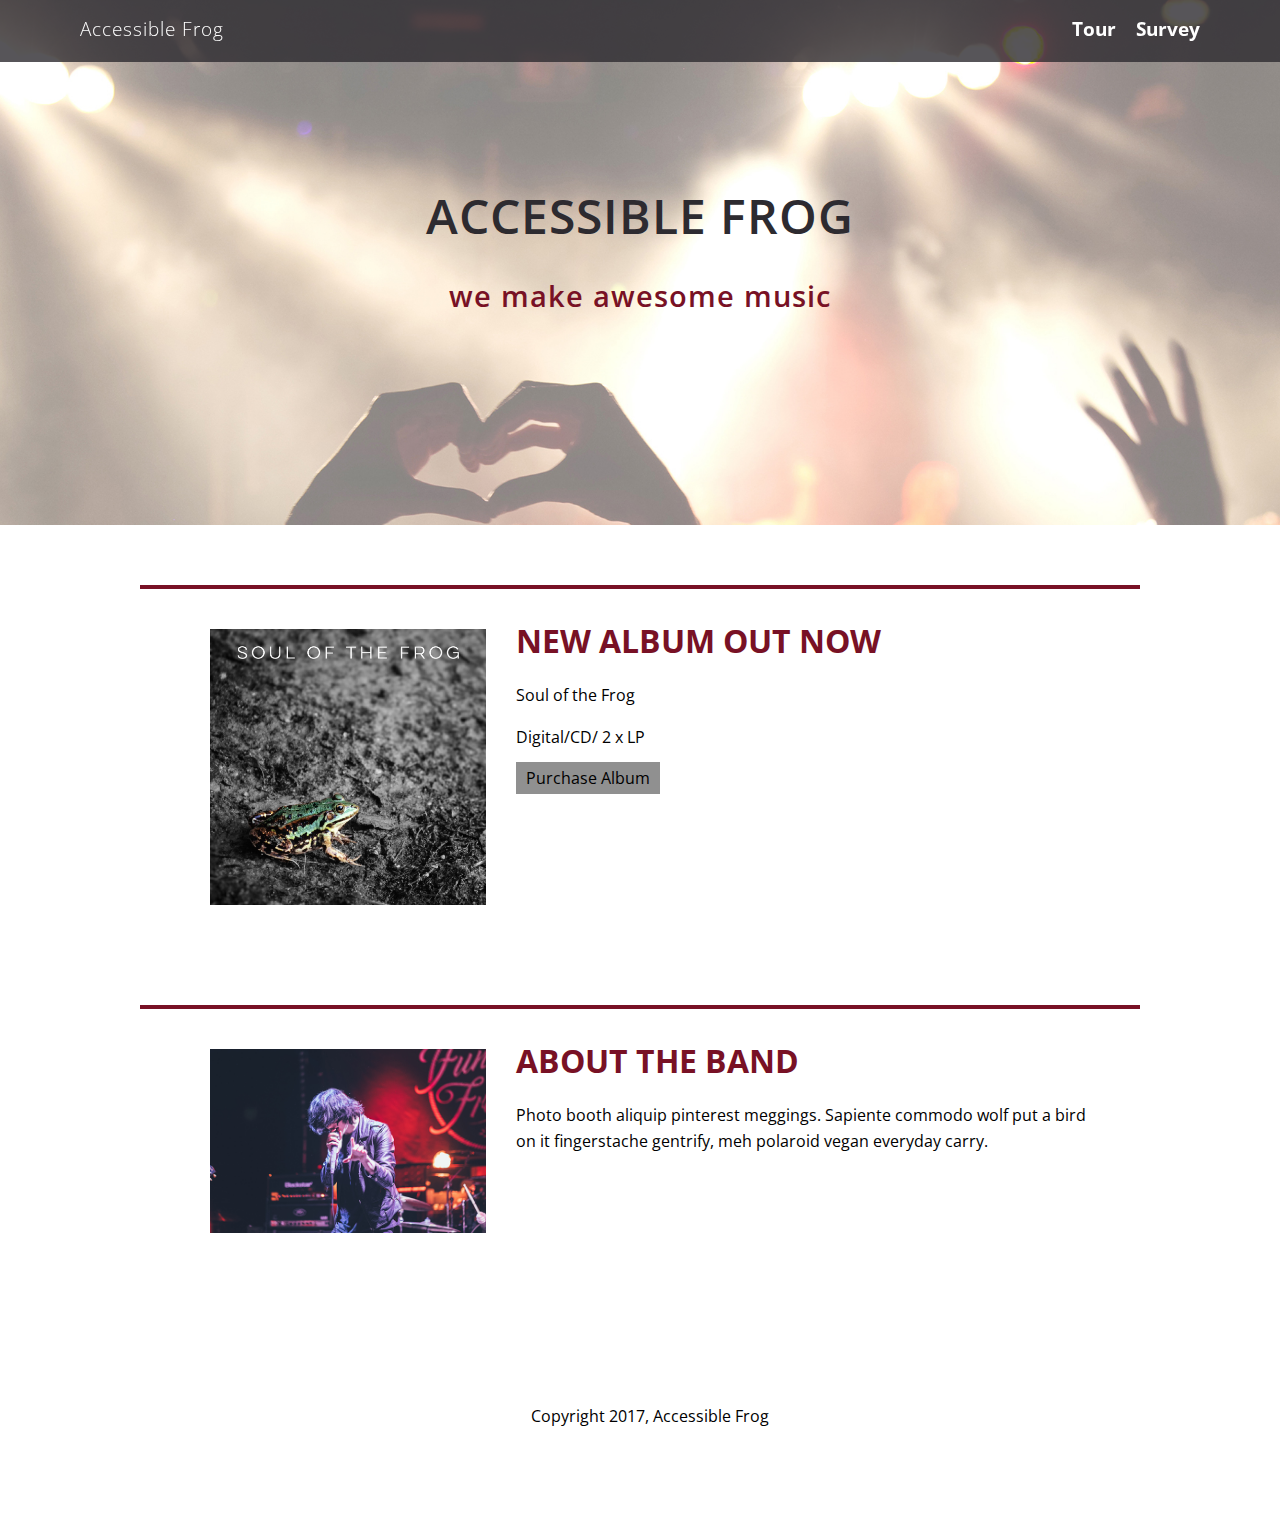
<file: index.html>
<!doctype html>
<html lang="en">
  <head>
      <meta charset="utf-8">
      <link href="css/styles.css" rel="stylesheet" type="text/css" />
      <meta name="viewport" content="width=device-width, initial-scale=1, maximum-scale=1, user-scalable=0"/>
      <link href='https://fonts.googleapis.com/css?family=Open+Sans:400,300,600' rel='stylesheet' type='text/css'>
      <title>Accessible Frog</title>
  </head>

  <body>
    <div class="main-nav">
      <nav role="navigation">
        <li class="name"><a href="#">Accessible Frog</a></li>
        <li><a href="tour.html">Tour</a></li>
        <li><a href="survey.html">Survey</a></li>
      </nav>
    </div>

    <header role="banner">
      <section id="headerText">
        <h1 class="name">Accessible Frog</h1>
        <p class="tagline">we make awesome music</p>
      </section>
    </header>

    <main role="main">
      <div class="card">
        <div class="flex">
          <img class="photo" src= "img/soul_of_the_frog.jpg" alt="soul of the frog album cover">
          <div class="information">
            <h1 class="heading">New album out now</h1>
            <p>Soul of the Frog</p>
            <p>Digital/CD/ 2 x LP</p>
            <a href="#" class="buy">Purchase Album</a>
          </div>
        </div>
      </div>

      <div class="card">
        <div class="flex">
          <img class="photo" src= "img/lead_singer.jpg" alt="concert stage leader singer">
          <div class="information">
            <h1 class="heading">About the band</h1>
            <p>Photo booth aliquip pinterest meggings. Sapiente commodo wolf put a bird on it fingerstache gentrify, meh polaroid vegan everyday carry.</p>
          </div>
        </div>
      </div>
    </main>

    <footer role="contentinfo">
      <ul>
        <li><a href="#" class="social twitter" alt="link user to twitter"></a></li>
        <li><a href="#" class="social youtube" alt="link user to youtube"></a></li>
        <li><a href="#" class="social spotify" alt="link user to spotify"></a></li>
      </ul>
      <p class="copyright">Copyright 2017, Accessible Frog</p>
    </footer>

  </body>
</html>
</file>
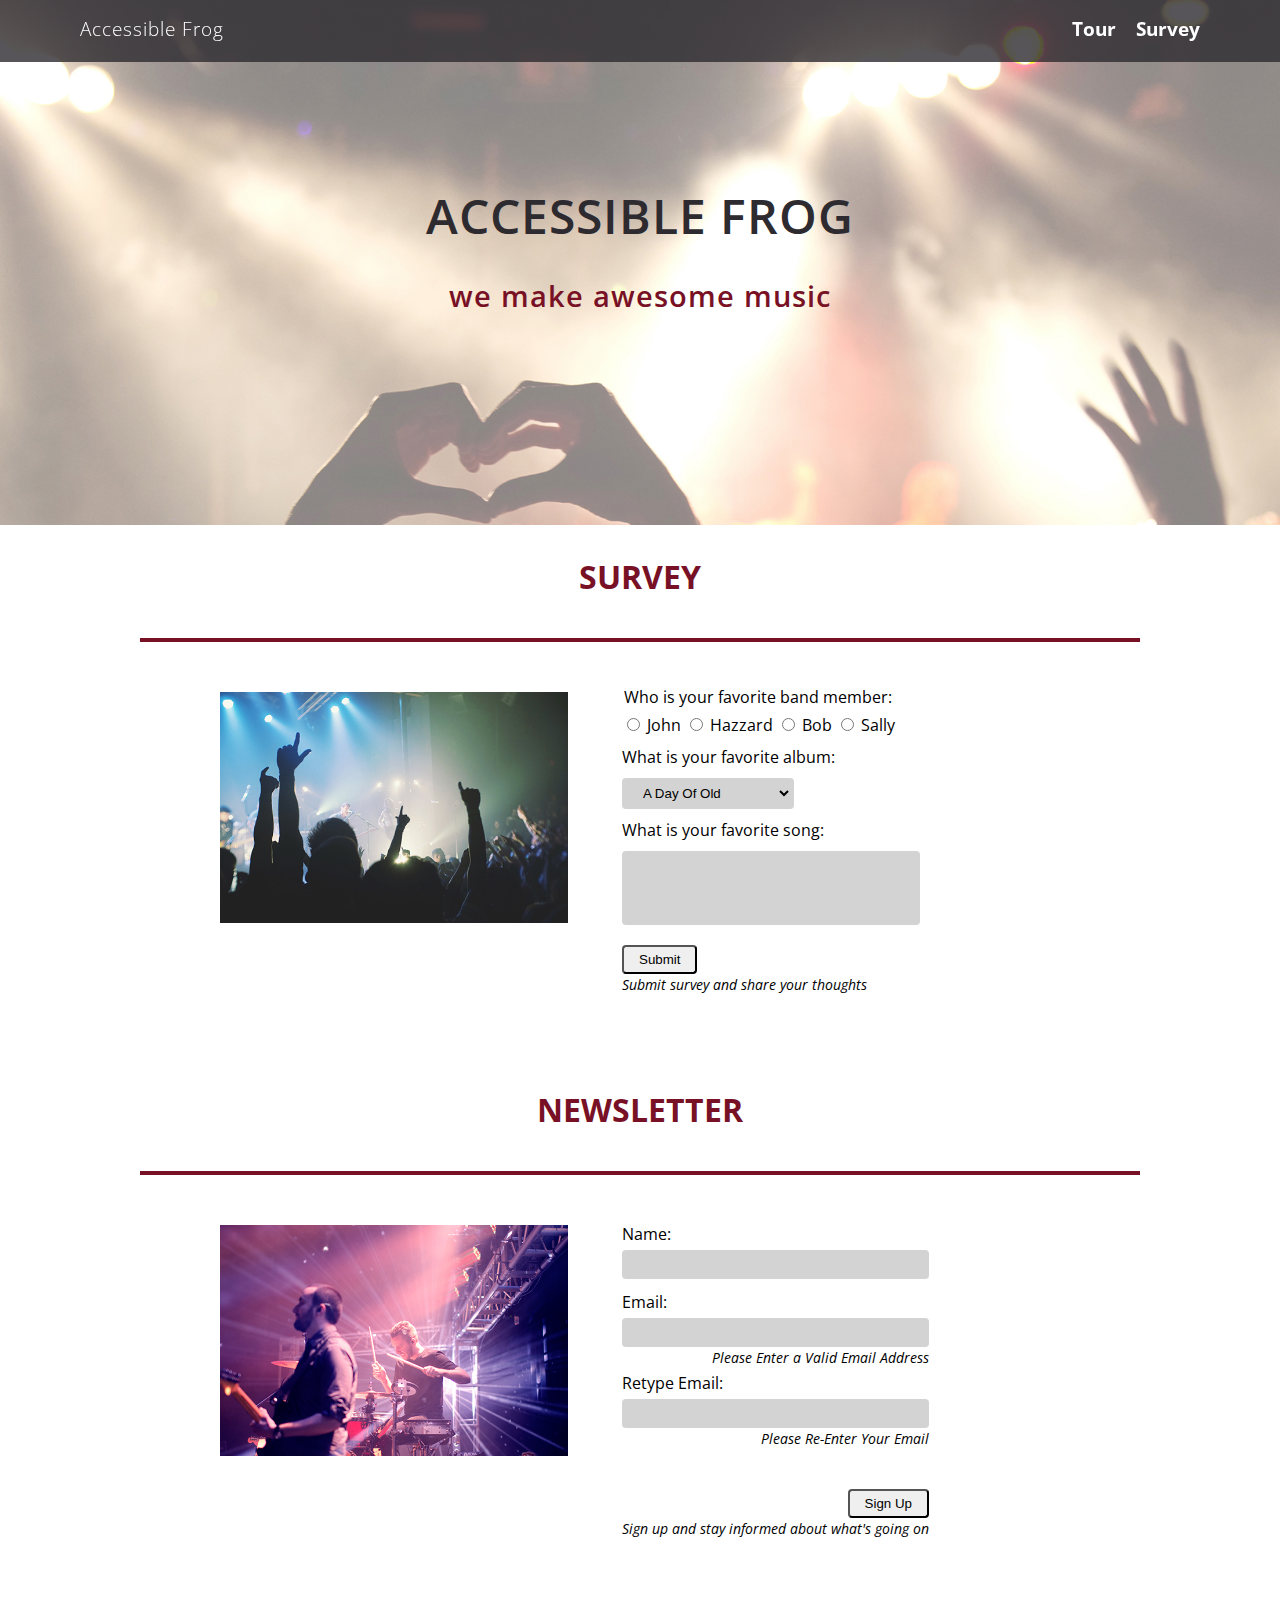
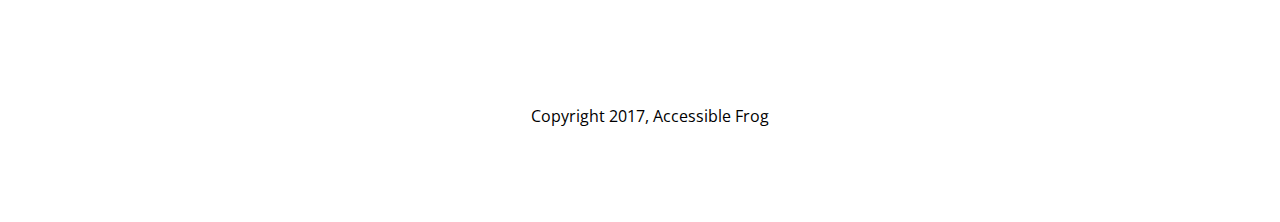
<file: survey.html>
<!doctype html>
<html lang="en">
  <head>
    <meta charset="utf-8">
    <link href="css/styles.css" rel="stylesheet" type="text/css" />
    <link href="css/survey.css" rel="stylesheet" type="text/css" />
    <meta name="viewport" content="width=device-width, initial-scale=1, maximum-scale=1, user-scalable=0"/>
    <link href='https://fonts.googleapis.com/css?family=Open+Sans:400,300,600' rel='stylesheet' type='text/css'>
    <title>Accessible Frog</title>
  </head>

  <body>
    <div class="main-nav">
      <nav role="navigation">
        <li class="name"><a href="index.html">Accessible Frog</a></li>
        <li><a href="tour.html">Tour</a></li>
        <li><a href="#">Survey</a></li>
      </nav>
    </div>

    <header role="banner">
      <section id="headerText">
        <h1 class="name">Accessible Frog</h1>
        <p class="tagline">we make awesome music</p>
      </section>
    </header>

    <main role="main">
      <h1 class="heading">Survey</h1>
      <div class="card">
        <div class="flex">
          <img class="photo" src= "img/concert01.jpg" alt="rock concert view from crowd">
          <div class="container">
          <form>
            <fieldset class="survey">
              <legend>Who is your favorite band member:</legend>
              <input type="radio" name="res" value="John"> John
              <input type="radio" name="res" value="Hazzard"> Hazzard
              <input type="radio" name="res" value="Bob"> Bob
              <input type="radio" name="res" value="Sally"> Sally

              <label for="albums">What is your favorite album:</label>
              <select id="albums" name="select">
                <option value="1">A Day Of Old</option>
                <option value="2">Diamond Fireworks</option>
                <option value="3">Enjoy Your Desire</option>
                <option value="4">Finding My Shadow</option>
                <option value="5">Heroic Forever</option>
                <option value="6">Midnight Fires</option>
                <option value="7">Music Of My Life</option>
                <option value="8">Party For An Angel</option>
                <option value="9">Song For Yesterday</option>
                <option value="10">Street Of The Rider</option>
                <option value="11">This Is For You</option>
              </select>

              <label for="favSong">What is your favorite song:</label>
              <textarea id="favSong"></textarea>

              <button type="submit" class="submitButton" aria-describedby="hint">Submit</button>
              <p id="hint">Submit survey and share your thoughts</p>
              </fieldset>
            <!-- </form> -->
          </div>
        </div>
      </div>
      <h1 class="heading">Newsletter</h1>
      <div class="card">
        <div class="flex">
          <img class="photo" src= "img/the_band.jpg" alt="rock concert view from stage">
            <div class="container">
              <fieldset class="newsletter">
                  <label for="nameInput">Name:</label>
                  <input type ="text" name="textfield" id="nameInput">
                  <label for="emailInput">Email:</label>
                  <input aria-describeby="hint" type ="text" name="textfield" id="emailInput">
                  <p id="hint">Please Enter a Valid Email Address</p>
                  <label for="emailVerifyInput">Retype Email:</label>
                  <input aria-describeby="hint" type ="text" name="textfield" id="emailVerifyInput">
                  <p id="hint">Please Re-Enter Your Email</p>
                  <br>
                  <button class="submitButton" type="submit" aria-describedby="hint">Sign Up</button>
                  <p id="hint">Sign up and stay informed about what's going on</p>

              </fieldset>
              </form>
            </div>
        </div>
      </div>
    </main>

    <footer role="contentinfo">
      <ul>
        <li><a href="#" class="social twitter" alt="link user to twitter"></a></li>
        <li><a href="#" class="social youtube" alt="link user to youtube"></a></li>
        <li><a href="#" class="social spotify" alt="link user to spotify"></a></li>
      </ul>
      <p class="copyright">Copyright 2017, Accessible Frog</p>
    </footer>
  </body>
</html>
</file>
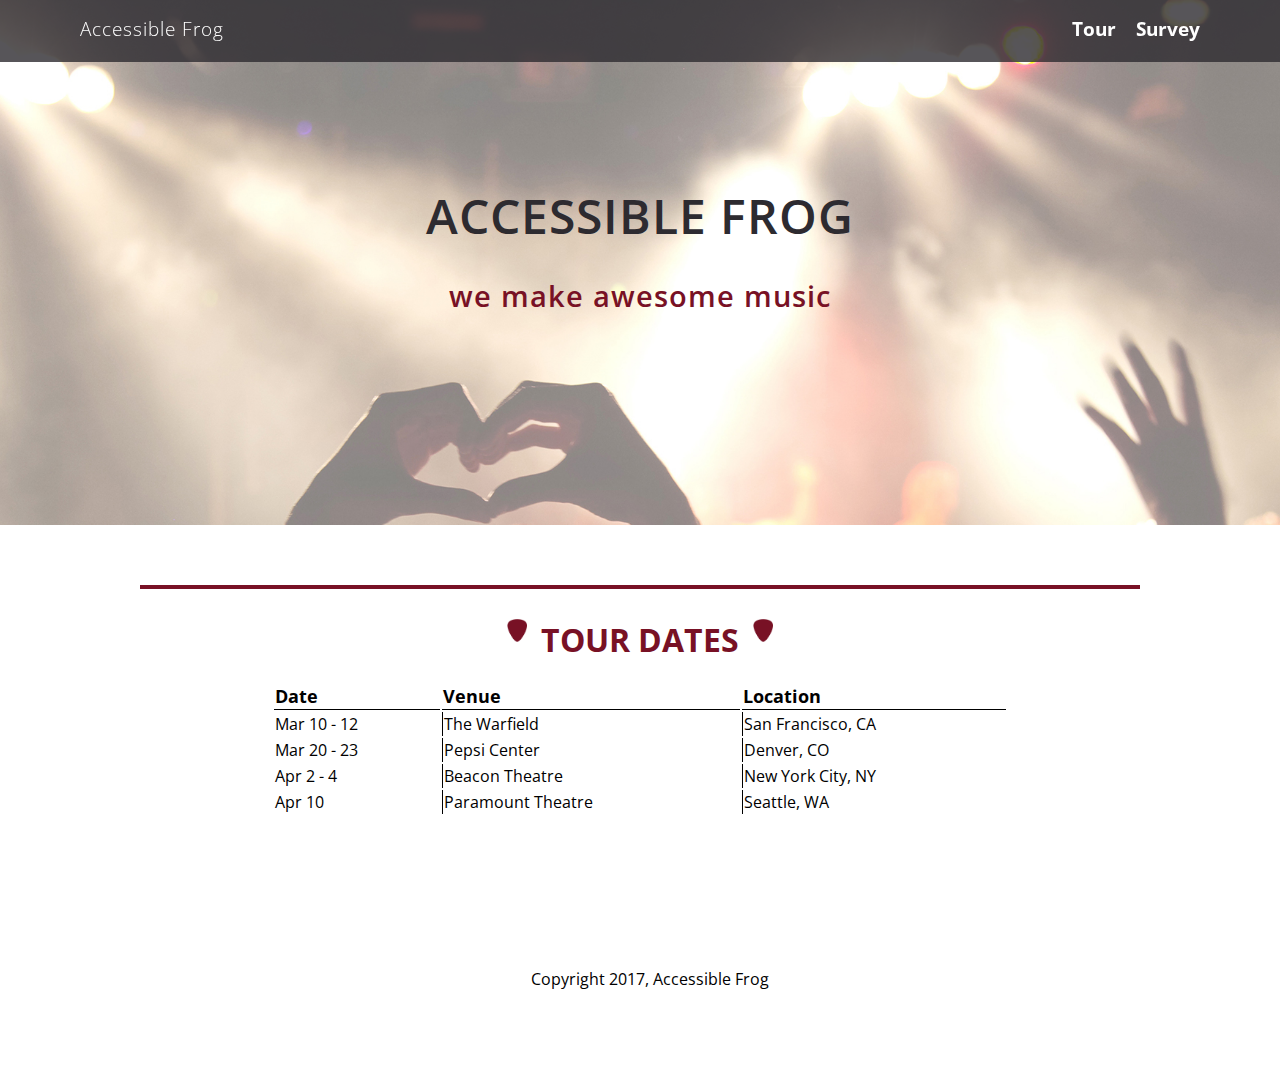
<file: tour.html>
<!doctype html>
<html lang="en">
  <head>
      <meta charset="utf-8">
      <link href="css/styles.css" rel="stylesheet" type="text/css" />
      <link href="css/tour.css" rel="stylesheet" type="text/css" />
      <meta name="viewport" content="width=device-width, initial-scale=1, maximum-scale=1, user-scalable=0"/>
      <link href='https://fonts.googleapis.com/css?family=Open+Sans:400,300,600' rel='stylesheet' type='text/css'>
      <title>Accessible Frog</title>
  </head>

  <body>
    <div class="main-nav">
      <nav role="navigation">
        <li class="name"><a href="index.html">Accessible Frog</a></li>
        <li><a href="#">Tour</a></li>
        <li><a href="survey.html">Survey</a></li>
      </nav>
    </div>

    <header role="banner">
      <section id="headerText">
        <h1 class="name">Accessible Frog</h1>
        <p class="tagline">we make awesome music</p>
      </section>
    </header>

    <main role="main">
      <div class="card">
        <div class="flex">
        <!-- The following images are decorative for this project. -->
        <!-- Please see the project instructions for information on how to handle these. -->
        <table>
        <caption>
          <img class="pick" src="img/guitar_pick.png" alt="">
          <h1 class="heading">Tour Dates</h1>
          <img class="pick" src="img/guitar_pick.png" alt="">  
        </caption>
            <thead>
              <tr>
                <th scope="col">Date</th>
                <th scope="col">Venue</th>
                <th scope="col">Location</th>
              </tr>
            </thead>
            <tbody>
              <tr>
                <td>Mar 10 - 12</td>
                <td class="col-line">The Warfield</td>
                <td class="col-line">San Francisco, CA</td>
              </tr>
              <tr>
                <td>Mar 20 - 23</td>
                <td class="col-line">Pepsi Center</td>
                <td class="col-line">Denver, CO</td>
              </tr>
              <tr>
                <td>Apr 2 - 4</td>
                <td class="col-line">Beacon Theatre</td>
                <td class="col-line">New York City, NY</td>
              </tr>
              <tr>
                <td>Apr 10</td>
                <td class="col-line">Paramount Theatre</td>
                <td class="col-line">Seattle, WA</td>
              </tr>
            </tbody>
          </table>
        </div>
      </div>
    </main>
    
    <footer role="contentinfo">
      <ul>
        <li><a href="#" class="social twitter" alt="link user to twitter"></a></li>
        <li><a href="#" class="social youtube" alt="link user to youtube"></a></li>
        <li><a href="#" class="social spotify" alt="link user to spotify"></a></li>
      </ul>
      <p class="copyright">Copyright 2017, Accessible Frog</p>
    </footer>
  </body>
</html>
</file>
<file: css/styles.css>
/* Global Layout Set-up */
* {
  box-sizing: border-box;
}

body {
  margin: 0;
  padding: 0;
  text-align: center;
  font-family: 'Open Sans', sans-serif;
  color: #000;
  background: #fff;
}

/* Link Styles */

a {
  text-decoration: none;
  color: #999;
}

a:hover {
  color: #999;
}

/* Section Styles */

.main-nav {
  width: 100%;
  background: rgba(45, 43, 48, 0.8);
  min-height: 30px;
  padding: 10px;
  position: fixed;
  text-align: center;
  z-index: 200;
}

nav {
  display: flex;
  justify-content: space-around;
  font-weight: 700;
  list-style-type: none;
  margin: 0 auto;
  padding: 0;
}

nav .name {
  display: block;
  margin-right: auto;
  color: #fff;
  letter-spacing: 1px;
}

nav li {
  padding: 5px 10px 10px 10px;
}

nav a {
  transition: all .5s;
  color: #fff;
}

nav a:hover {
  color: grey;
}

header {
  position: relative;
  text-align: center;
  background: url('../img/concert02_no_text.jpg') no-repeat top center ;
  background-size: cover;
  overflow: hidden;
  padding-top: 60px;
  height: 350px;
}

#headerText {
  position: absolute;
  width: 100%;
  top: 25%;
}

.tag {
  color: black;
  padding: 10px;
  letter-spacing: 5px;
}

.name{
  font-weight: 300;
}

header .name{
  font-size: 2.2rem;
  text-transform: uppercase;
  color: #2d2b30;
  font-weight: 600;
  padding-top: 20px;
  margin-bottom: 8px;
  letter-spacing: 1px;
}

.tagline {
  font-weight: 600;
  font-size: 1.25rem;
  padding: 20px;
  color: #781125;
  margin-top: 0;
  letter-spacing: 1px;
}

.card {
  margin: 30px;
  padding: 20px 40px 40px;
  text-align: left;
  border-top: 4px solid #781125;
  clear: both;
  transition: .4s;
}
.card:hover {
  box-shadow: 0 5px 10px #888;
}


.photo{
  display: block;
  width: 200px;
  height: 0%;
  margin: 0 auto;
}

.information{
  width: 100%;
  text-align: center;
  /*display: inline-block;
  position: absolute;*/
}

.buy {
  background-color: #909090;
  padding: 5px 10px;
  color: #000;
}

.buy:hover {
  color: #333;
}


.heading {
  font-size: 2em;
  text-transform: uppercase;
  color: #781125;
  margin-top: 10px;
}

/* Footer styles */

footer {
  width: 100%;
  min-height: 30px;
  padding: 20px 0 40px 20px;
}

footer .copyright {
  top: -8px;
  font-size: .75em;
}

footer ul {
  list-style-type: none;
  margin: 0;
  padding: 0;
}

footer ul li {
  display: inline-block;
}

a.social {
  display: inline-block;
  margin-left: 5px;
  width: 30px;
  height: 30px;
  background-size: 30px 30px;
  opacity: .4;
  transition: all .5s;
}

a.twitter {
  background-image: url(../img/twitter-32.png);
}

a.youtube {
  background-image: url(../img/youtube-32.png);
}

a.spotify {
  background-image: url(../img/spotify-32.png);
}

a.social:hover {
  opacity: 1;
}
.clearfix {
  clear: both;
}

/* Styles for larger screens */

@media screen and (min-width: 420px) {
  header .name {
    font-size: 2.5rem;
  }
  .tagline {
    font-size: 1.4rem;
  }

  .nav .name {
    letter-spacing: 3px;
  }

  nav a {
    font-size: 1.2rem;
  }
}

@media screen and (min-width: 768px) {

  .flex {
    display: -ms-flexbox;      /* TWEENER - IE 10 */
    display: flex;
    max-width: 1200px;
    -ms-flex-pack: distribute;
  }

  header {
    min-height: 470px;
  }

  nav {
    max-width: 1200px;
    padding: 0 30px;
  }

  #headerText {
    top: 25%;
  }

  header .name {
    font-size: 3rem;
  }
  .tagline {
    font-size: 1.8rem;
  }


  main {
    padding-top: 20px;
  }

  main p {
    line-height: 1.6em;
  }

  .card{
    margin: 40px auto;
    padding: 20px 40px 40px;
    width: 80%;
    max-width: 1000px;
  }

  .photo{
    width: 30%;
    margin: 20px 30px;
  }

  .information{
    text-align: left;
  }

  footer {
    font-size: 1.3em;
    max-width: 1200px;
    margin: 40px auto;
  }
}

@media screen and (min-width: 1025px) {
  header {
    min-height: 525px;
  }
}
</file>
<file: css/survey.css>
/* Survey page styles */

.photo{
  width: 60%;
  padding: 10px;
}

form {
  margin: 0 auto;
  text-align: left;
  display: inline-block;
}

fieldset {
  border: none;
}

label {
  display: block;
  text-align: left;
  margin-bottom: 5px;
}

input:not([type="radio"]) {
  width: 100%;
  /*margin-bottom: 15px;*/
}

input, textarea, select {
  border: 2px solid transparent;
  border-radius: 4px;
  padding: 5px 15px;
  background-color: #d3d3d3;
}

label[for="albums"], label[for="favSong"] {
  margin: 10px 0;
}

label[for="emailInput"] {
  margin-top: 12px;
}

textarea {
  width: 100%;
  resize: none;
  padding: 20px;

}

textarea:focus, input:focus, select:focus {
  outline: none;
  border: 2px solid #781125;
}

.container{
  text-align: center;
}
.survey {
  margin-top: 24px;
}
.newsletter{
  margin-top: 22px;
  text-align: right;
}

#hint {
  font-style: italic;
  font-size: .850rem;
  margin-top: 0;
  margin-bottom: 3px;
}

.submitButton {
  margin-top: 15px;
  border-radius: 4px;
  padding: 5px 15px;
}


/* Styles for larger screens */
@media screen and (min-width: 840px) {
  .photo{
    width: 40%;
  }
}
</file>
<file: css/tour.css>
/* Tour page styles */

pre {
  font-family: 'Open Sans', sans-serif;
}

.col-line {
	border-left: 1px solid;
}

.heading{
  display: inline-block;
  margin: 0;
}

.pick{
  width: 40px;
  height: 0%;
  padding: 10px;
}


table {
	width: 100%;
	margin: 0 auto;
}

thead th {
	font-size: 18px;
	border-bottom: 1px solid;
}

table caption {
	margin-bottom: 20px;
}


@media screen and (min-width: 768px) {
  table {
  	width: 80%;
  }
}
</file>
